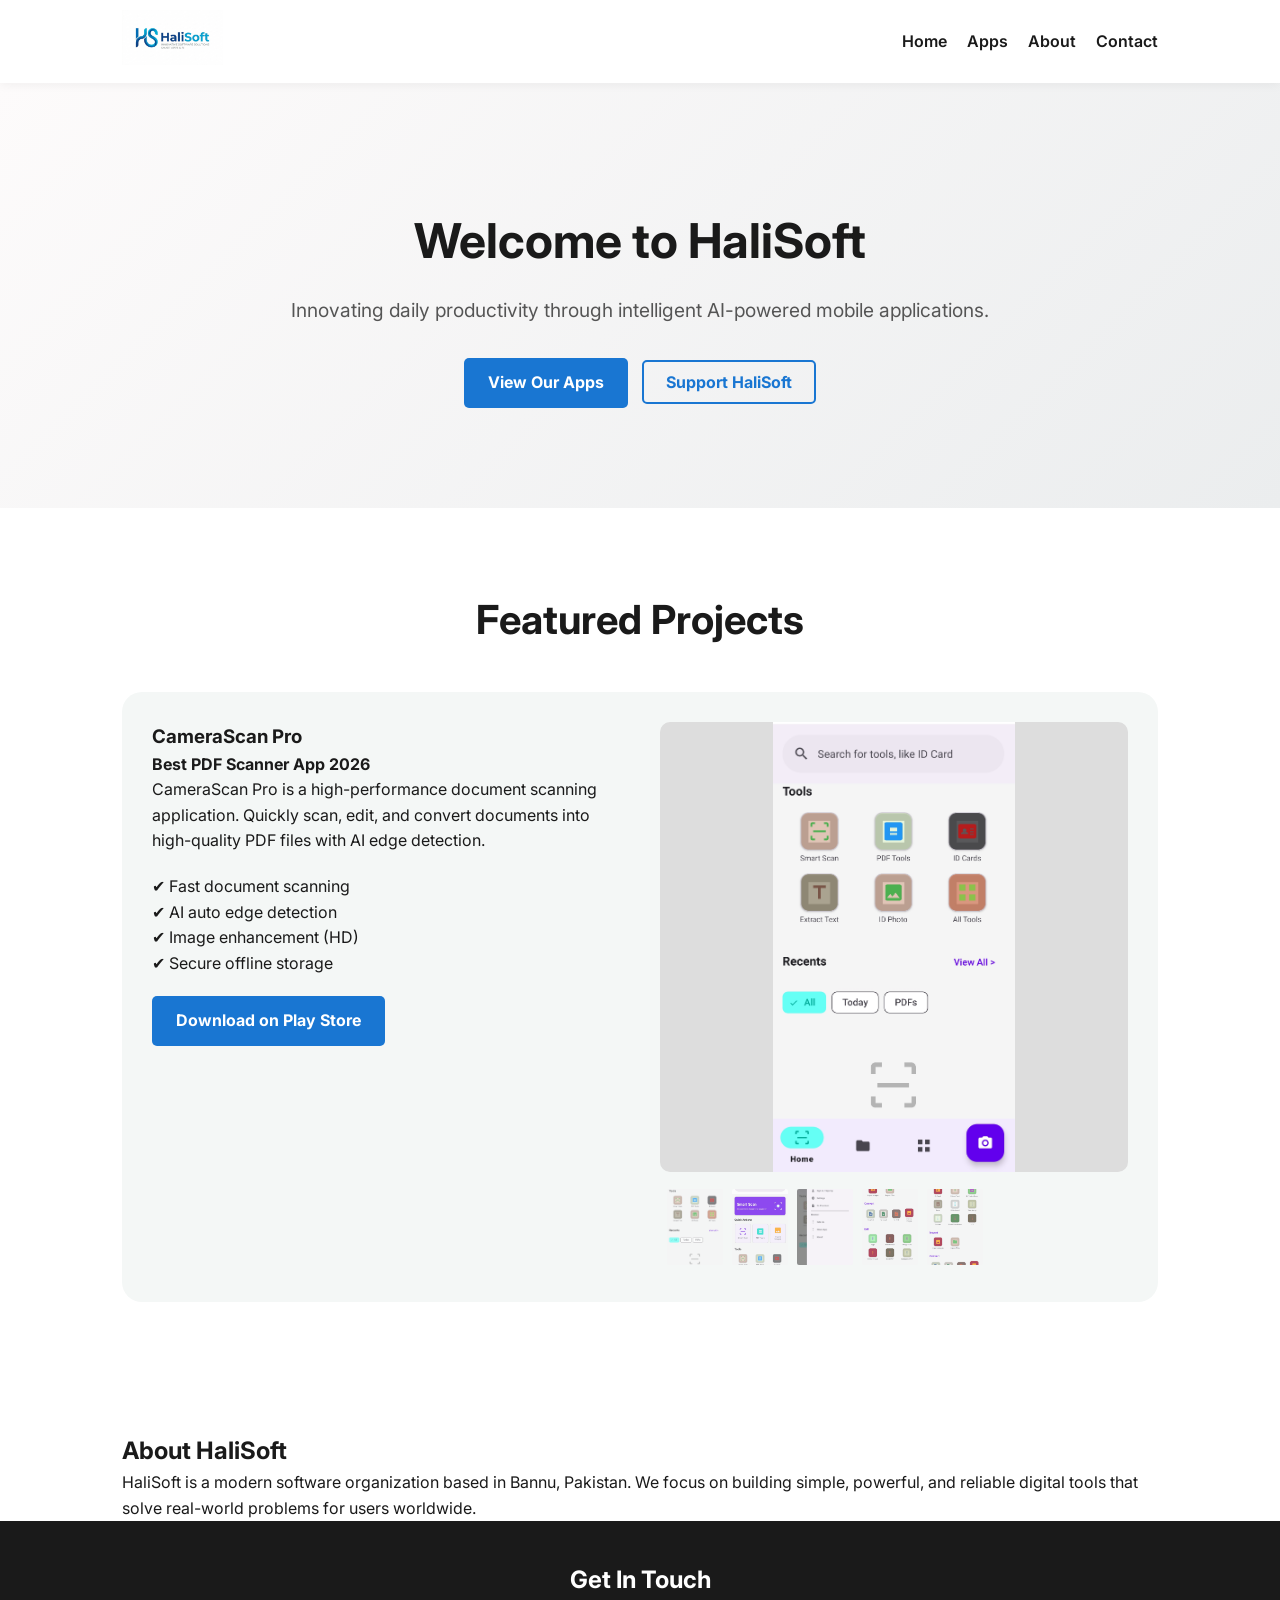
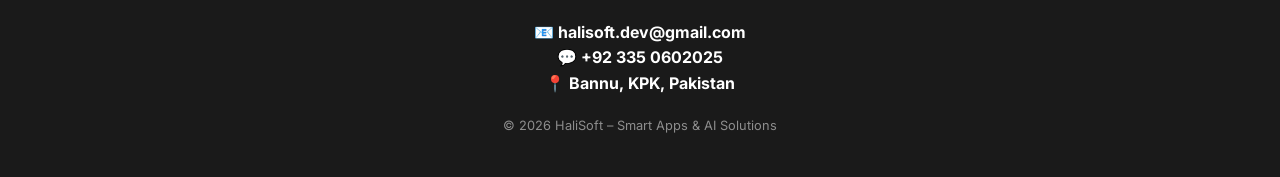
<file: index.html>
<!DOCTYPE html>
<html lang="en">
<head>
    <meta charset="UTF-8">
    <meta name="viewport" content="width=device-width, initial-scale=1.0">
    <title>HaliSoft | Smart Apps & AI Solutions</title>
    <link rel="stylesheet" href="style.css">
    <link href="https://fonts.googleapis.com/css2?family=Inter:wght@300;400;600;700&display=swap" rel="stylesheet">
    
    <script src="https://pl29197146.profitablecpmratenetwork.com/ec/35/d1/ec35d17d43beaa904126c57340cfb0d7.js"></script>
</head>
<body>

    <nav>
        <div class="container nav-flex">
            <div class="logo-container">
                <a href="#home">
                    <img src="website_logo.png" alt="HaliSoft Logo" class="nav-logo">
                </a>
            </div>
            <ul class="nav-links">
                <li><a href="#home">Home</a></li>
                <li><a href="#projects">Apps</a></li>
                <li><a href="#about">About</a></li>
                <li><a href="#contact">Contact</a></li>
            </ul>
        </div>
    </nav>

    <header id="home" class="hero">
        <div class="container">
            <div style="margin-bottom: 20px;">
                <script>
                    atOptions = {
                        'key' : 'c956f50c952ed44887f6de3ac106d7c6',
                        'format' : 'iframe',
                        'height' : 60,
                        'width' : 468,
                        'params' : {}
                    };
                </script>
                <script src="https://www.highperformanceformat.com/c956f50c952ed44887f6de3ac106d7c6/invoke.js"></script>
            </div>

            <h1>Welcome to HaliSoft</h1>
            <p>Innovating daily productivity through intelligent AI-powered mobile applications.</p>
            <div class="hero-btns">
                <a href="#projects" class="btn">View Our Apps</a>
                <a href="https://www.profitablecpmratenetwork.com/izn78cxt?key=42590e82edfdc444435424cf146d98c6" target="_blank" class="btn-outline">Support HaliSoft</a>
            </div>
        </div>
    </header>

    <section id="projects" class="projects">
        <div class="container">
            <h2 class="section-title">Featured Projects</h2>
            <div id="project-list"></div>
            
            <div style="margin-top: 40px;">
                <script async="async" data-cfasync="false" src="https://pl29197148.profitablecpmratenetwork.com/924d4c90108b63b7b1ff57bae73d1437/invoke.js"></script>
                <div id="container-924d4c90108b63b7b1ff57bae73d1437"></div>
            </div>
        </div>
    </section>

    <section id="about" class="about">
        <div class="container" style="display: flex; flex-wrap: wrap; justify-content: space-between; align-items: center;">
            <div style="flex: 1; min-width: 300px;">
                <h2>About HaliSoft</h2>
                <p>HaliSoft is a modern software organization based in Bannu, Pakistan. We focus on building simple, powerful, and reliable digital tools that solve real-world problems for users worldwide.</p>
            </div>
            
            <div style="flex: 0; margin-top: 20px;">
                <script>
                    atOptions = {
                        'key' : '7d759abcf5812dce7dcfbdb530d1e93b',
                        'format' : 'iframe',
                        'height' : 60,
                        'width' : 160,
                        'params' : {}
                    };
                </script>
                <script src="https://www.highperformanceformat.com/7d759abcf5812dce7dcfbdb530d1e93b/invoke.js"></script>
            </div>
        </div>
    </section>

    <footer id="contact">
        <div class="container">
            <h2>Get In Touch</h2>
            <div class="contact-grid">
                <p>📧 <strong>halisoft.dev@gmail.com</strong></p>
                <p>💬 <strong>+92 335 0602025</strong></p>
                <p>📍 <strong>Bannu, KPK, Pakistan</strong></p>
            </div>
            <p class="copy">&copy; 2026 HaliSoft – Smart Apps & AI Solutions</p>
        </div>
    </footer>

    <script src="https://pl29197149.profitablecpmratenetwork.com/23/1e/b1/231eb1e94575b3423d71440a6f58af26.js"></script>

    <script src="script.js"></script>
</body>
</html>
</file>
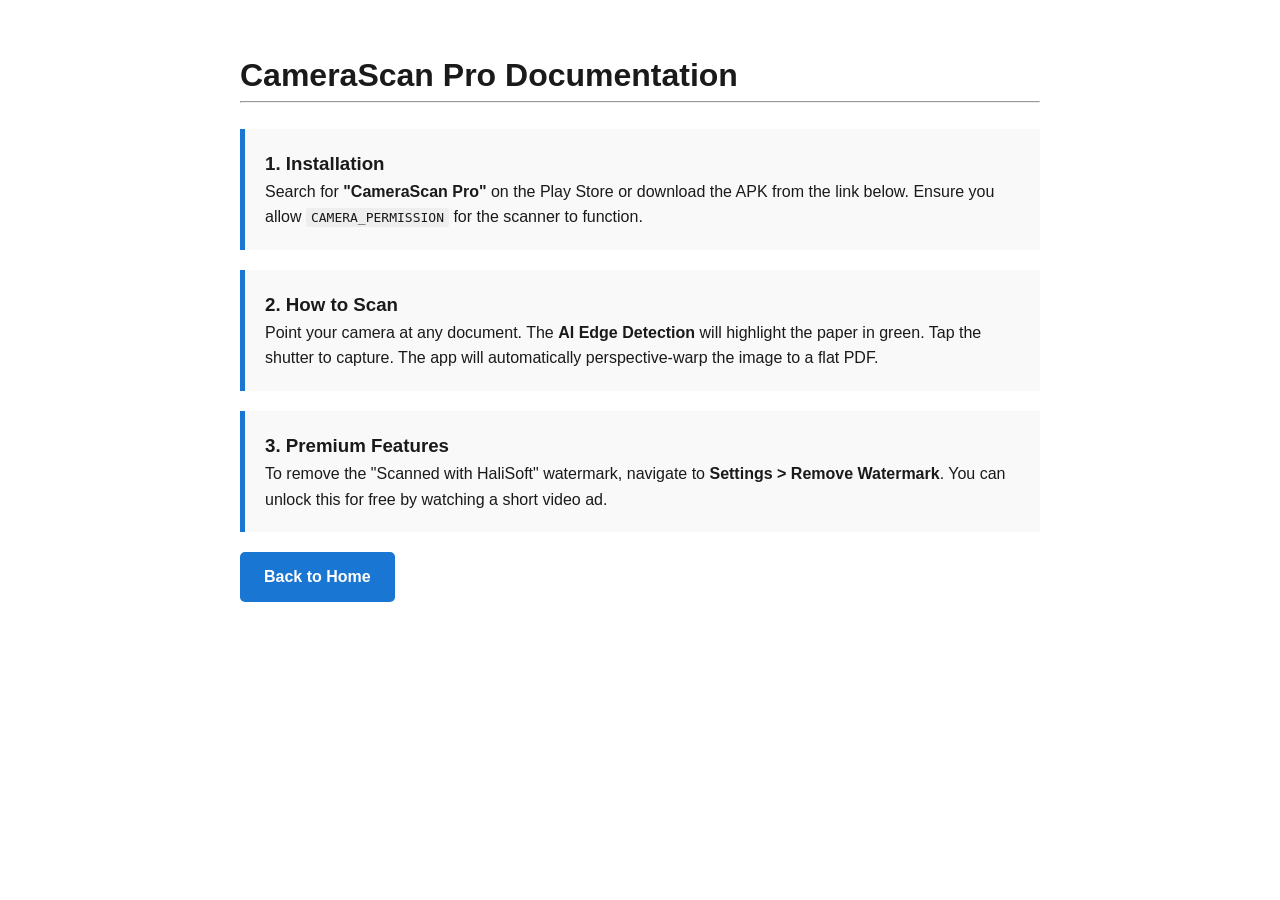
<file: docs.html>
<!DOCTYPE html>
<html lang="en">
<head>
    <meta charset="UTF-8">
    <title>Documentation | HaliSoft</title>
    <link rel="stylesheet" href="style.css">
    <style>
        .docs-content { padding: 50px 0; max-width: 800px; margin: auto; }
        .step { background: #f9f9f9; padding: 20px; border-left: 5px solid #1976D2; margin-bottom: 20px; }
        code { background: #eee; padding: 2px 5px; border-radius: 3px; }
    </style>
</head>
<body>
    <div class="container docs-content">
        <h1>CameraScan Pro Documentation</h1>
        <hr><br>

        <div class="step">
            <h3>1. Installation</h3>
            <p>Search for <strong>"CameraScan Pro"</strong> on the Play Store or download the APK from the link below. Ensure you allow <code>CAMERA_PERMISSION</code> for the scanner to function.</p>
        </div>

        <div class="step">
            <h3>2. How to Scan</h3>
            <p>Point your camera at any document. The <strong>AI Edge Detection</strong> will highlight the paper in green. Tap the shutter to capture. The app will automatically perspective-warp the image to a flat PDF.</p>
        </div>

        <div class="step">
            <h3>3. Premium Features</h3>
            <p>To remove the "Scanned with HaliSoft" watermark, navigate to <strong>Settings > Remove Watermark</strong>. You can unlock this for free by watching a short video ad.</p>
        </div>

        <a href="index.html" class="btn">Back to Home</a>
    </div>
</body>
</html>
</file>
<file: style.css>
:root {
    --primary: #1976D2;
    --accent: #2E7D32;
    --dark: #1a1a1a;
    --light: #f4f7f6;
    --white: #ffffff;
}

* { margin: 0; padding: 0; box-sizing: border-box; }
body { font-family: 'Inter', sans-serif; color: var(--dark); line-height: 1.6; scroll-behavior: smooth; }
.container { max-width: 1100px; margin: auto; padding: 0 2rem; }

/* Navigation */
nav { background: var(--white); padding: 10px 0; position: sticky; top: 0; box-shadow: 0 2px 10px rgba(0,0,0,0.05); z-index: 1000; }
.nav-flex { display: flex; justify-content: space-between; align-items: center; }
.nav-logo { height: 55px; width: auto; transition: 0.3s; }
.nav-links { display: flex; list-style: none; }
.nav-links li a { text-decoration: none; color: var(--dark); margin-left: 20px; font-weight: 600; }

/* Hero */
.hero { padding: 100px 0; background: linear-gradient(135deg, #fdfbfb 0%, #ebedee 100%); text-align: center; }
.hero h1 { font-size: 3rem; margin-bottom: 1rem; }
.hero p { font-size: 1.2rem; margin-bottom: 2rem; color: #555; }

/* Buttons */
.btn { background: var(--primary); color: white; padding: 12px 24px; text-decoration: none; border-radius: 5px; font-weight: bold; display: inline-block; }
.btn-outline { border: 2px solid var(--primary); color: var(--primary); padding: 10px 22px; text-decoration: none; border-radius: 5px; font-weight: bold; margin-left: 10px; }

/* Project Cards */
.projects { padding: 80px 0; }
.section-title { text-align: center; margin-bottom: 40px; font-size: 2.5rem; }
.project-card { display: grid; grid-template-columns: 1fr 1fr; gap: 40px; background: var(--light); padding: 30px; border-radius: 20px; margin-bottom: 50px; }

/* Gallery Logic */
.gallery-container { display: flex; flex-direction: column; gap: 10px; }
.main-img { width: 100%; height: 450px; object-fit: contain; background: #ddd; border-radius: 10px; }
.thumb-bar { display: flex; gap: 5px; overflow-x: auto; padding: 5px; }
.thumb { width: 60px; height: 80px; object-fit: cover; cursor: pointer; border-radius: 4px; border: 2px solid transparent; opacity: 0.7; }
.thumb:hover { opacity: 1; border-color: var(--primary); }

/* Footer */
footer { background: var(--dark); color: white; padding: 40px 0; text-align: center; }
.contact-grid { margin: 20px 0; }
.copy { font-size: 0.8rem; opacity: 0.5; margin-top: 20px; }

@media (max-width: 768px) {
    .project-card { grid-template-columns: 1fr; }
    .hero h1 { font-size: 2rem; }
}
</file>
